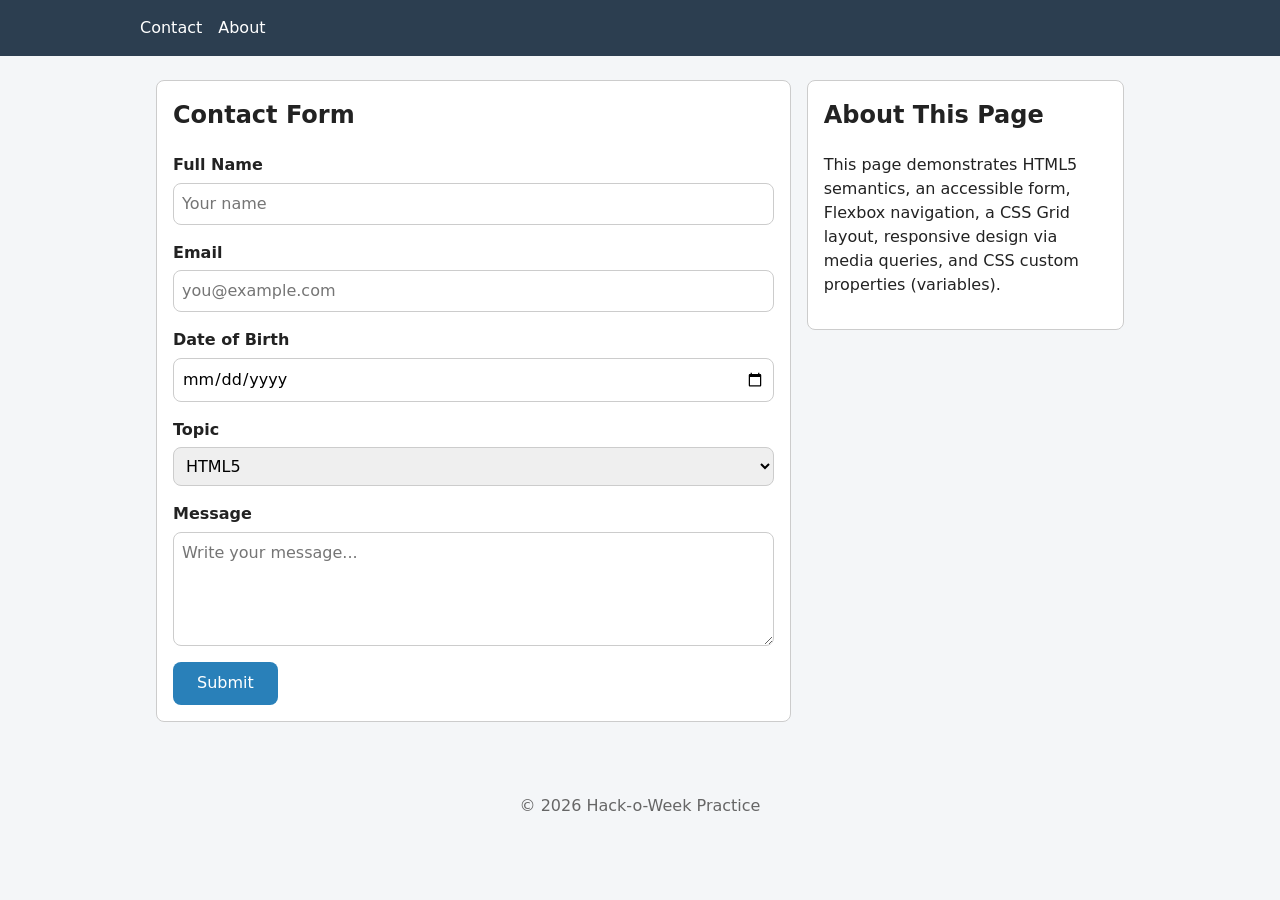
<file: index.html>
<!DOCTYPE html>
<html lang="en">
<head>
<meta charset="UTF-8">
<meta name="viewport" content="width=device-width, initial-scale=1.0">
<title>Hack-o-Week Practice — HTML5 + CSS3</title>
<link rel="stylesheet" href="style.css">
</head>
<body>

  <header>
    <nav aria-label="Main navigation">
      <ul>
        <li><a href="#form-section">Contact</a></li>
        <li><a href="#about-section">About</a></li>
      </ul>
    </nav>
  </header>

  <main>
    <!-- Semantic section for the form -->
    <section id="form-section" aria-labelledby="form-heading">
      <h1 id="form-heading">Contact Form</h1>

      <form action="#" method="post" novalidate>
        <div>
          <label for="name">Full Name</label>
          <input type="text" id="name" name="name" required
                 aria-required="true" placeholder="Your name">
        </div>

        <div>
          <label for="email">Email</label>
          <input type="email" id="email" name="email" required
                 aria-required="true" placeholder="you@example.com">
        </div>

        <div>
          <label for="dob">Date of Birth</label>
          <input type="date" id="dob" name="dob">
        </div>

        <div>
          <label for="topic">Topic</label>
          <select id="topic" name="topic">
            <option value="html">HTML5</option>
            <option value="css">CSS3</option>
            <option value="both">Both</option>
          </select>
        </div>

        <div>
          <label for="message">Message</label>
          <textarea id="message" name="message" rows="4"
                    placeholder="Write your message..."></textarea>
        </div>

        <button type="submit">Submit</button>
      </form>
    </section>

    <!-- Semantic aside for extra info -->
    <aside id="about-section" aria-labelledby="about-heading">
      <h2 id="about-heading">About This Page</h2>
      <p>
        This page demonstrates HTML5 semantics, an accessible form,
        Flexbox navigation, a CSS Grid layout, responsive design
        via media queries, and CSS custom properties (variables).
      </p>
    </aside>
  </main>

  <footer>
    <p>&copy; 2026 Hack-o-Week Practice</p>
  </footer>

</body>
</html>
</file>
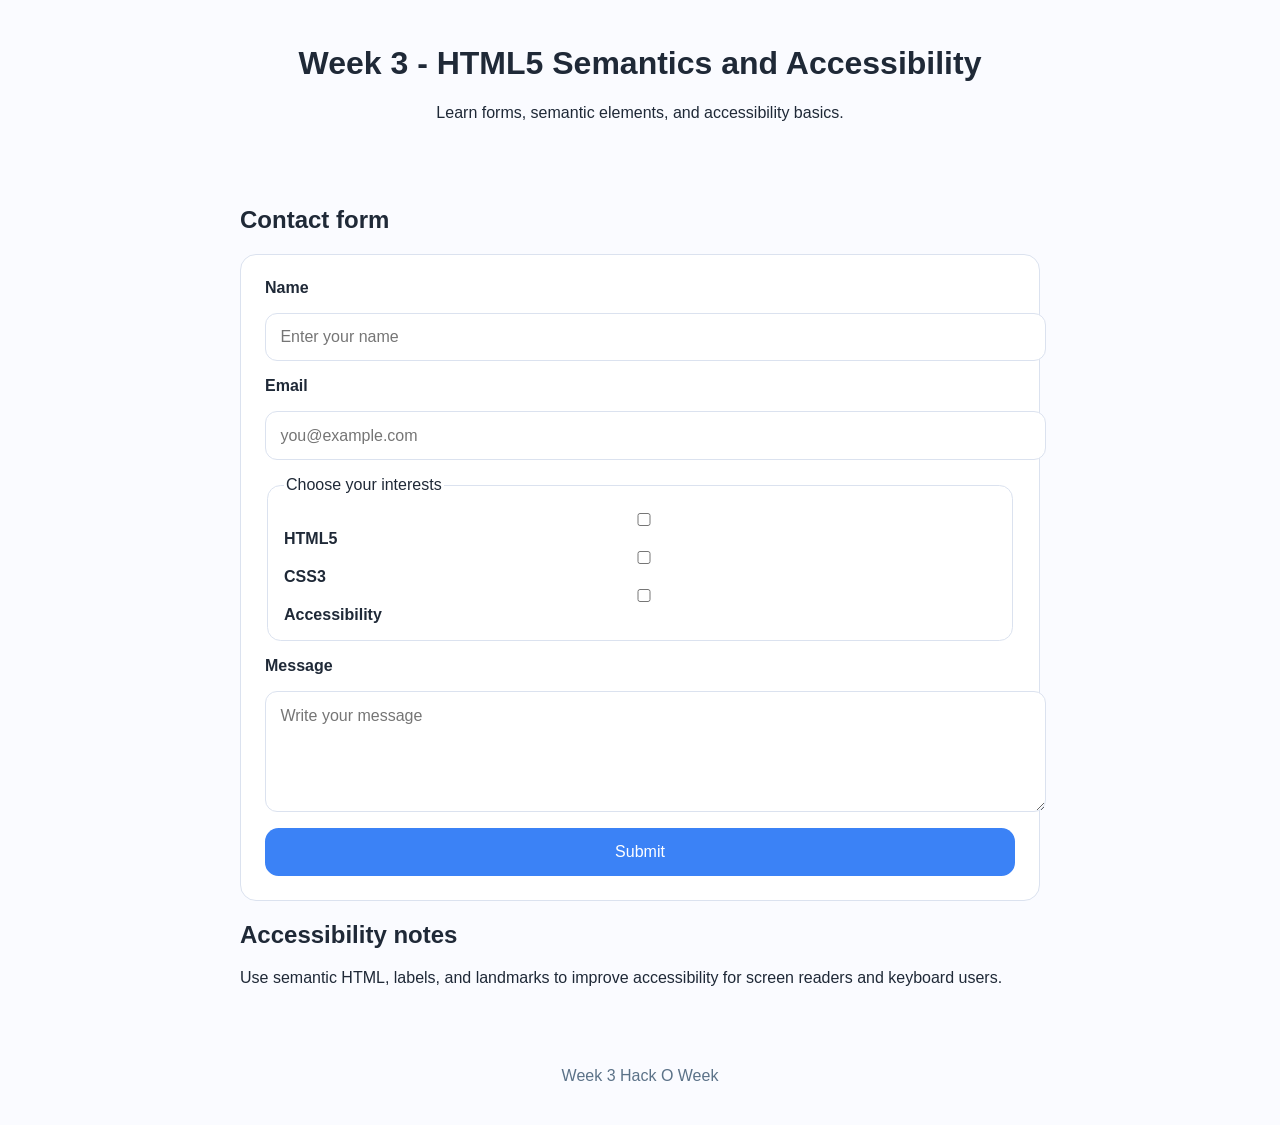
<file: week3/index.html>
<!DOCTYPE html>
<html lang="en">
<head>
  <meta charset="UTF-8">
  <meta name="viewport" content="width=device-width, initial-scale=1.0">
  <title>Week 3 - HTML Semantics and Accessibility</title>
  <link rel="stylesheet" href="style.css">
</head>
<body>
  <header>
    <h1>Week 3 - HTML5 Semantics and Accessibility</h1>
    <p>Learn forms, semantic elements, and accessibility basics.</p>
  </header>
  <main>
    <section>
      <h2>Contact form</h2>
      <form>
        <label for="name">Name</label>
        <input type="text" id="name" name="name" placeholder="Enter your name" required>

        <label for="email">Email</label>
        <input type="email" id="email" name="email" placeholder="you@example.com" required>

        <fieldset>
          <legend>Choose your interests</legend>
          <label><input type="checkbox" name="interest" value="html"> HTML5</label>
          <label><input type="checkbox" name="interest" value="css"> CSS3</label>
          <label><input type="checkbox" name="interest" value="accessibility"> Accessibility</label>
        </fieldset>

        <label for="message">Message</label>
        <textarea id="message" name="message" rows="5" placeholder="Write your message"></textarea>

        <button type="submit">Submit</button>
      </form>
    </section>

    <section>
      <h2>Accessibility notes</h2>
      <p>Use semantic HTML, labels, and landmarks to improve accessibility for screen readers and keyboard users.</p>
    </section>
  </main>
  <footer>
    <p>Week 3 Hack O Week</p>
  </footer>
</body>
</html>
</file>
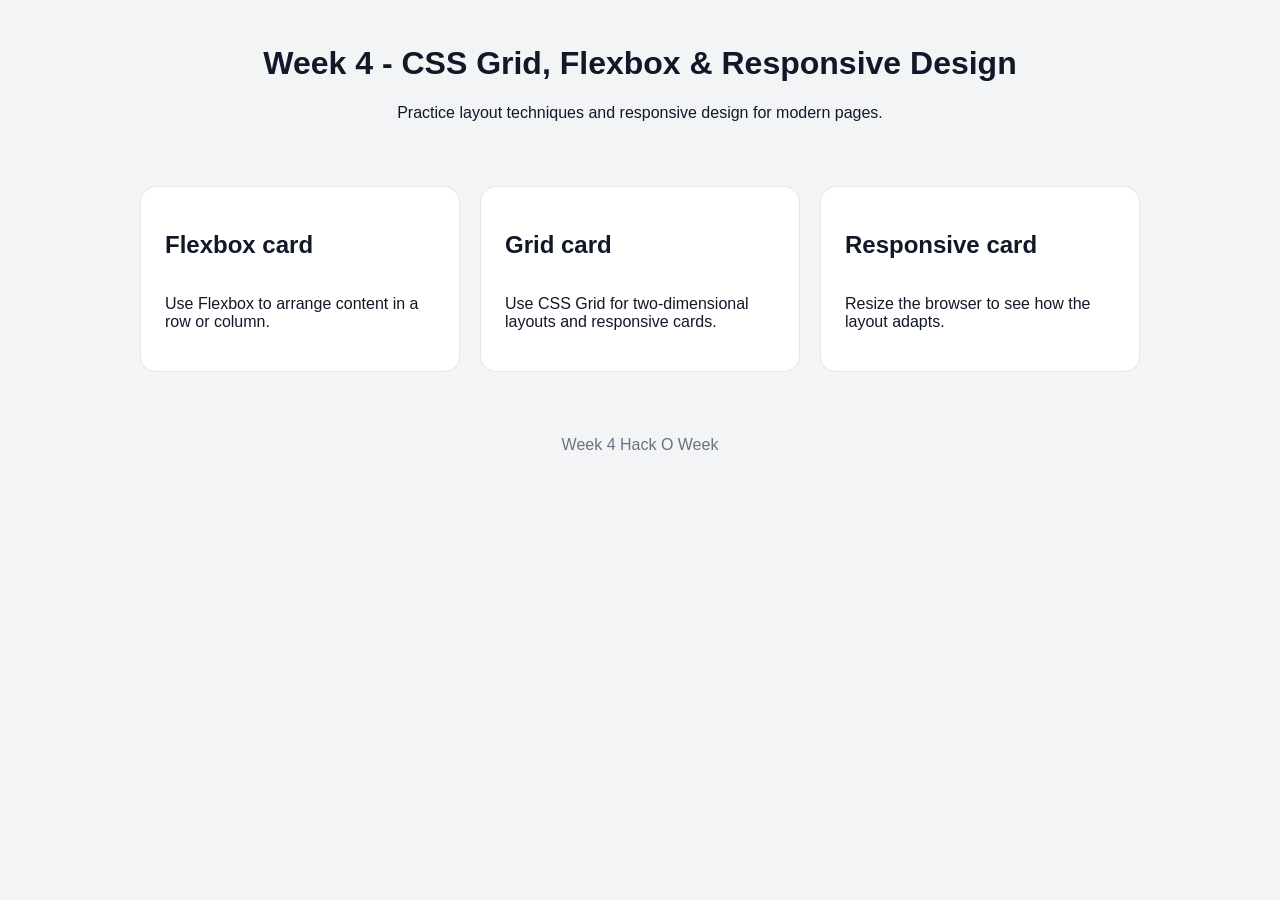
<file: week4/index.html>
<!DOCTYPE html>
<html lang="en">
<head>
  <meta charset="UTF-8">
  <meta name="viewport" content="width=device-width, initial-scale=1.0">
  <title>Week 4 - CSS Grid and Flexbox</title>
  <link rel="stylesheet" href="style.css">
</head>
<body>
  <header>
    <h1>Week 4 - CSS Grid, Flexbox & Responsive Design</h1>
    <p>Practice layout techniques and responsive design for modern pages.</p>
  </header>
  <main>
    <section class="layout-demo">
      <article>
        <h2>Flexbox card</h2>
        <p>Use Flexbox to arrange content in a row or column.</p>
      </article>
      <article>
        <h2>Grid card</h2>
        <p>Use CSS Grid for two-dimensional layouts and responsive cards.</p>
      </article>
      <article>
        <h2>Responsive card</h2>
        <p>Resize the browser to see how the layout adapts.</p>
      </article>
    </section>
  </main>
  <footer>
    <p>Week 4 Hack O Week</p>
  </footer>
</body>
</html>
</file>
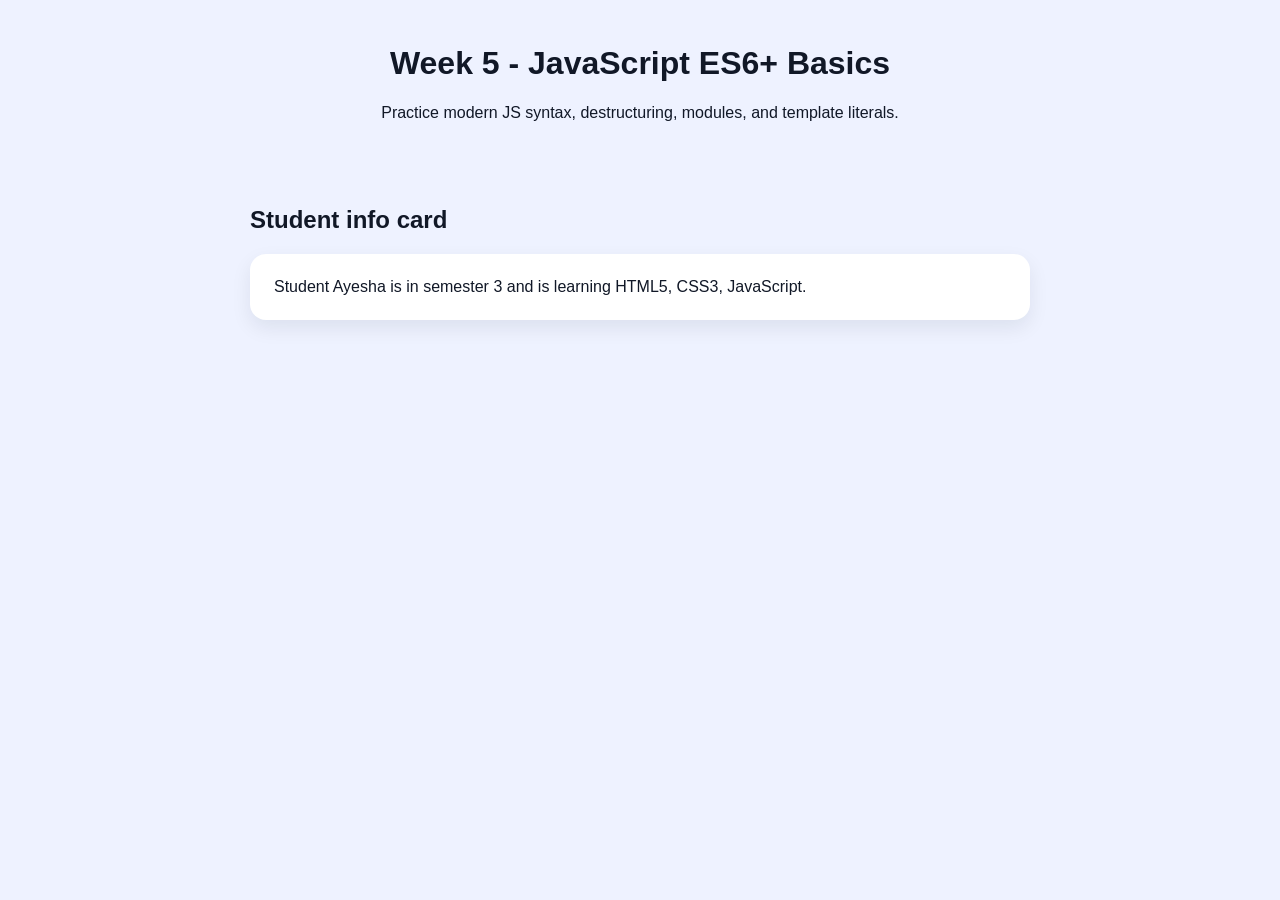
<file: week5/index.html>
<!DOCTYPE html>
<html lang="en">
<head>
  <meta charset="UTF-8">
  <meta name="viewport" content="width=device-width, initial-scale=1.0">
  <title>Week 5 - JavaScript Basics</title>
  <link rel="stylesheet" href="style.css">
</head>
<body>
  <header>
    <h1>Week 5 - JavaScript ES6+ Basics</h1>
    <p>Practice modern JS syntax, destructuring, modules, and template literals.</p>
  </header>
  <main>
    <section>
      <h2>Student info card</h2>
      <div id="output"></div>
    </section>
  </main>
  <script type="module" src="script.js"></script>
</body>
</html>
</file>
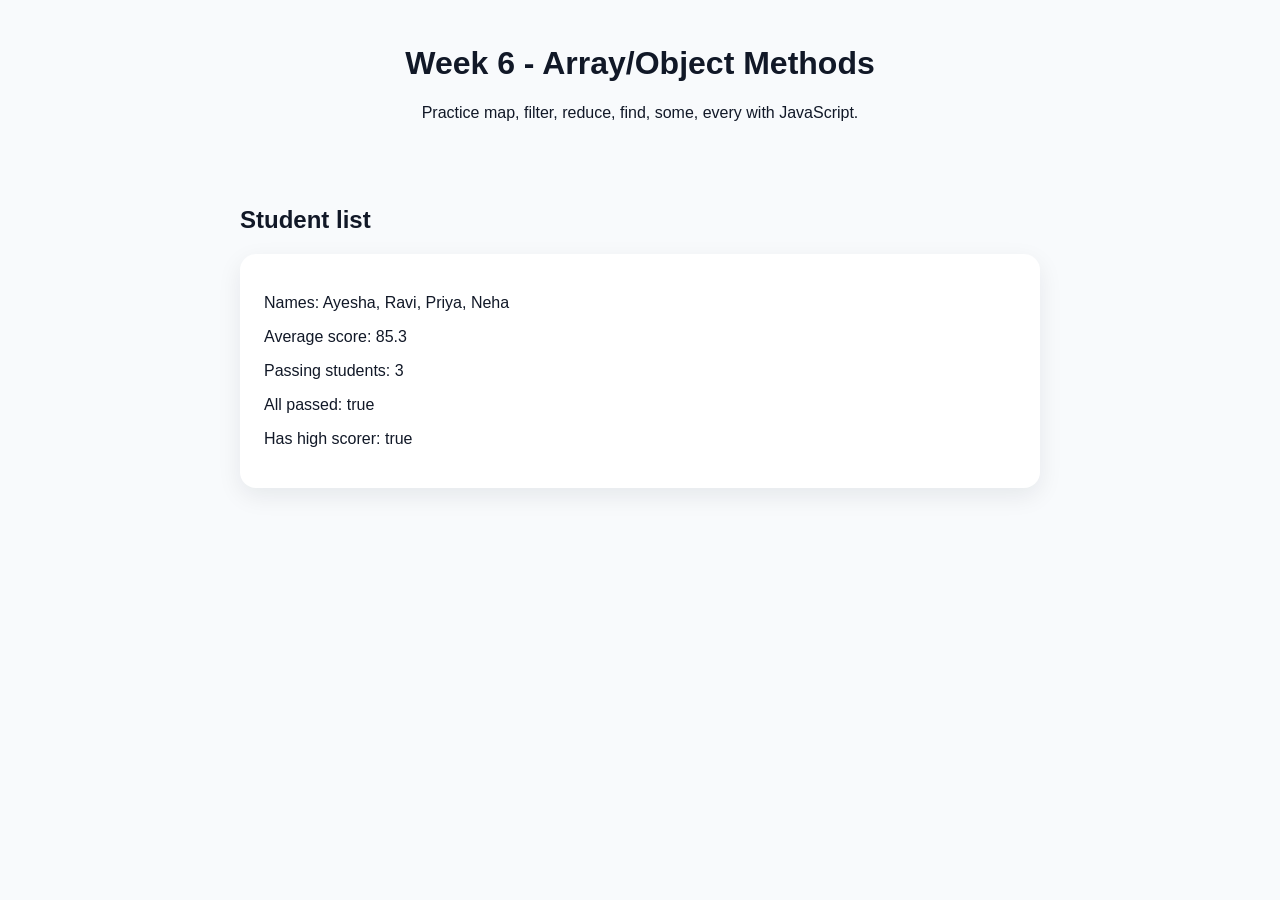
<file: week6/index.html>
<!DOCTYPE html>
<html lang="en">
<head>
  <meta charset="UTF-8">
  <meta name="viewport" content="width=device-width, initial-scale=1.0">
  <title>Week 6 - Array Methods & Modules</title>
  <link rel="stylesheet" href="style.css">
</head>
<body>
  <header>
    <h1>Week 6 - Array/Object Methods</h1>
    <p>Practice map, filter, reduce, find, some, every with JavaScript.</p>
  </header>
  <main>
    <section>
      <h2>Student list</h2>
      <div id="students"></div>
    </section>
  </main>
  <script type="module" src="script.js"></script>
</body>
</html>
</file>
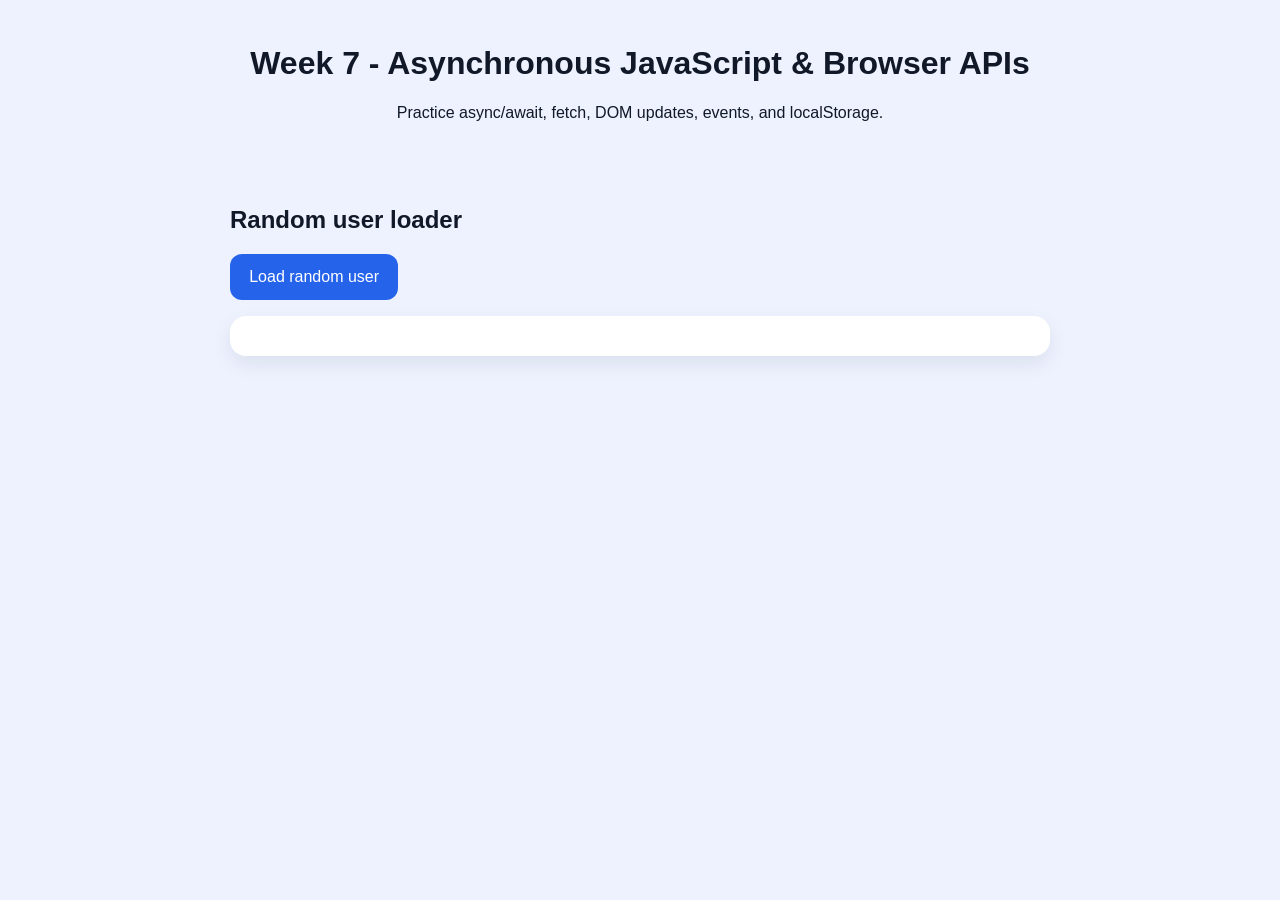
<file: week7/index.html>
<!DOCTYPE html>
<html lang="en">
<head>
  <meta charset="UTF-8">
  <meta name="viewport" content="width=device-width, initial-scale=1.0">
  <title>Week 7 - Async JS and Browser APIs</title>
  <link rel="stylesheet" href="style.css">
</head>
<body>
  <header>
    <h1>Week 7 - Asynchronous JavaScript & Browser APIs</h1>
    <p>Practice async/await, fetch, DOM updates, events, and localStorage.</p>
  </header>
  <main>
    <section>
      <h2>Random user loader</h2>
      <button id="loadBtn">Load random user</button>
      <div id="userInfo"></div>
    </section>
  </main>
  <script type="module" src="script.js"></script>
</body>
</html>
</file>
<file: style.css>
/* ===== CSS VARIABLES ===== */
:root {
  --color-primary: #2c3e50;
  --color-accent: #2980b9;
  --color-bg: #f4f6f8;
  --color-text: #222;
  --color-border: #ccc;
  --spacing: 1rem;
  --radius: 8px;
}

* {
  box-sizing: border-box;
}

body {
  margin: 0;
  font-family: system-ui, sans-serif;
  color: var(--color-text);
  background: var(--color-bg);
  line-height: 1.5;
}

/* ===== HEADER (Flexbox) ===== */
header {
  background: var(--color-primary);
  color: white;
  padding: var(--spacing) calc(var(--spacing) * 1.5);
  display: flex;
  align-items: center;
  justify-content: center;
}

nav {
  width: 100%;
  max-width: 1000px;
}

nav ul {
  list-style: none;
  display: flex;
  align-items: center;
  gap: var(--spacing);
  margin: 0;
  padding: 0;
  flex-wrap: wrap;
}

nav a {
  color: white;
  text-decoration: none;
}

nav a:hover,
nav a:focus {
  text-decoration: underline;
}

/* ===== MAIN LAYOUT (Grid) ===== */
main {
  display: grid;
  grid-template-columns: 2fr 1fr;
  align-items: start;
  gap: var(--spacing);
  padding: calc(var(--spacing) * 1.5) var(--spacing);
  max-width: 1000px;
  margin: 0 auto;
}

section, aside {
  background: white;
  border: 1px solid var(--color-border);
  border-radius: var(--radius);
  padding: var(--spacing);
}

section h1, aside h2 {
  margin-top: 0;
}

/* ===== FORM ===== */
form {
  display: flex;
  flex-direction: column;
  gap: 1rem;
  width: 100%;
}

form > div {
  display: flex;
  flex-direction: column;
  gap: 0.35rem;
}

label {
  font-weight: bold;
}

input, textarea, select {
  width: 100%;
  padding: 0.5rem;
  border: 1px solid var(--color-border);
  border-radius: var(--radius);
  font: inherit;
  box-sizing: border-box;
}

input:focus, textarea:focus, select:focus {
  outline: 2px solid var(--color-accent);
  outline-offset: 2px;
}

button {
  align-self: flex-start;
  background: var(--color-accent);
  color: white;
  border: none;
  padding: 0.6rem 1.5rem;
  border-radius: var(--radius);
  cursor: pointer;
  font: inherit;
}

button:hover {
  background: var(--color-primary);
}

footer {
  text-align: center;
  padding: var(--spacing);
  margin-top: var(--spacing);
  color: #666;
}

/* ===== RESPONSIVE DESIGN ===== */
@media (max-width: 700px) {
  main {
    grid-template-columns: 1fr; /* stack sections on small screens */
  }
}
</file>
<file: week3/style.css>
/* Week 3 HTML semantics and accessibility */
:root {
  --bg: #fafbff;
  --surface: #ffffff;
  --text: #1f2937;
  --accent: #3b82f6;
  --border: #dbe2ef;
}
body {
  margin: 0;
  font-family: "Inter", Arial, sans-serif;
  background: var(--bg);
  color: var(--text);
}
header,
main,
footer {
  max-width: 800px;
  margin: 0 auto;
  padding: 1.5rem;
}
header {
  text-align: center;
}
form {
  display: grid;
  gap: 1rem;
  background: var(--surface);
  border: 1px solid var(--border);
  border-radius: 16px;
  padding: 1.5rem;
}
label {
  display: block;
  font-weight: 600;
}
input,
textarea,
button {
  width: 100%;
  font: inherit;
}
input,
textarea {
  padding: 0.9rem;
  border: 1px solid var(--border);
  border-radius: 0.75rem;
}
button {
  background: var(--accent);
  color: white;
  border: none;
  padding: 0.95rem 1rem;
  border-radius: 0.85rem;
  cursor: pointer;
}
button:hover {
  background: #2563eb;
}
fieldset {
  border: 1px solid var(--border);
  border-radius: 0.85rem;
  padding: 1rem;
}
footer {
  text-align: center;
  color: #5b7288;
}
</file>
<file: week4/style.css>
/* Week 4 CSS Grid and Flexbox */
:root {
  --bg: #f3f4f6;
  --surface: #ffffff;
  --text: #111827;
  --accent: #10b981;
  --muted: #6b7280;
}
body {
  margin: 0;
  min-height: 100vh;
  font-family: "Inter", Arial, sans-serif;
  background: var(--bg);
  color: var(--text);
}
header,
main,
footer {
  max-width: 1000px;
  margin: 0 auto;
  padding: 1.5rem;
}
header {
  text-align: center;
}
.layout-demo {
  display: grid;
  gap: 1.25rem;
  grid-template-columns: repeat(auto-fit, minmax(240px, 1fr));
}
article {
  background: var(--surface);
  padding: 1.5rem;
  border-radius: 16px;
  border: 1px solid #e5e7eb;
  display: flex;
  flex-direction: column;
  justify-content: space-between;
  gap: 0.75rem;
}
article h2 {
  margin-bottom: 0.5rem;
}
footer {
  text-align: center;
  color: var(--muted);
}
@media (max-width: 640px) {
  .layout-demo {
    grid-template-columns: 1fr;
  }
}
</file>
<file: week5/style.css>
/* Week 5 JavaScript basics page */
body {
  margin: 0;
  font-family: Arial, sans-serif;
  background: #eef2ff;
  color: #111827;
}
header,
main {
  max-width: 780px;
  margin: 0 auto;
  padding: 1.5rem;
}
header {
  text-align: center;
}
#output {
  background: white;
  border-radius: 16px;
  padding: 1.5rem;
  box-shadow: 0 8px 20px rgba(15, 23, 42, 0.08);
}
</file>
<file: week6/style.css>
/* Week 6 Array/Object method demo */
body {
  margin: 0;
  font-family: Arial, sans-serif;
  background: #f8fafc;
  color: #111827;
}
header,
main {
  max-width: 800px;
  margin: 0 auto;
  padding: 1.5rem;
}
header {
  text-align: center;
}
#students {
  background: white;
  border-radius: 16px;
  padding: 1.5rem;
  box-shadow: 0 8px 24px rgba(15, 23, 42, 0.08);
}
.student-card {
  border: 1px solid #e5e7eb;
  padding: 1rem;
  margin-bottom: 1rem;
  border-radius: 12px;
}
.student-card:last-child {
  margin-bottom: 0;
}
</file>
<file: week7/style.css>
/* Week 7 Async JS and Browser APIs */
body {
  margin: 0;
  font-family: Arial, sans-serif;
  background: #eef2ff;
  color: #111827;
}
header,
main {
  max-width: 820px;
  margin: 0 auto;
  padding: 1.5rem;
}
header {
  text-align: center;
}
button {
  background: #2563eb;
  color: white;
  border: none;
  border-radius: 0.75rem;
  padding: 0.9rem 1.2rem;
  cursor: pointer;
  font-size: 1rem;
}
button:hover {
  background: #1d4ed8;
}
#userInfo {
  margin-top: 1rem;
  background: white;
  padding: 1.25rem;
  border-radius: 16px;
  box-shadow: 0 8px 20px rgba(15, 23, 42, 0.08);
}
</file>
